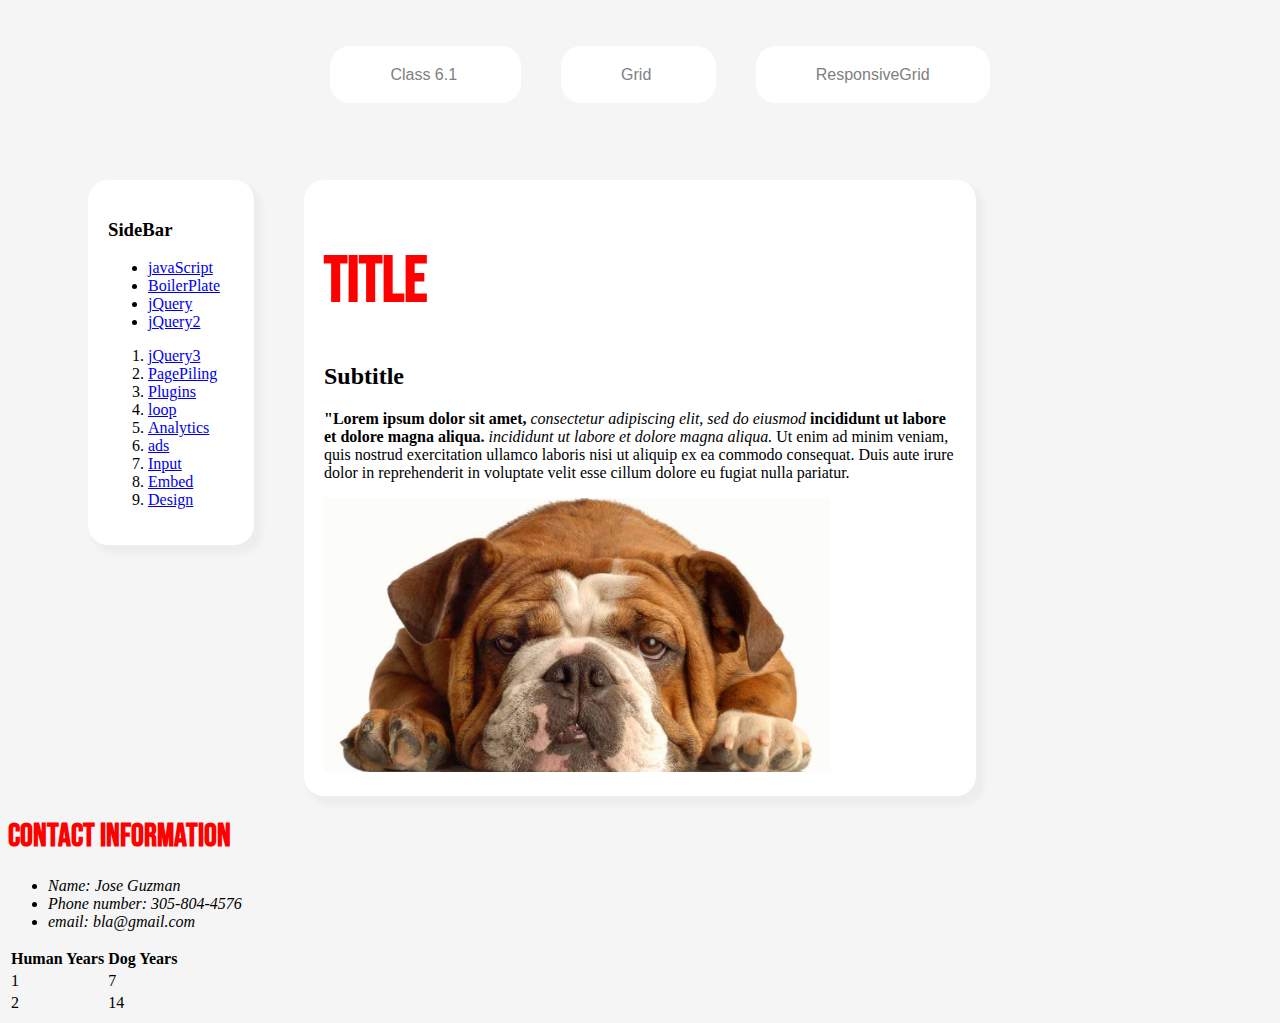
<file: Class/index.html>
<!DOCTYPE html>
<!--This is a HTML 5-->
<html lang="en" dir="ltr">

    <!-- This is the head of my website -->
  <head>
    <meta charset="utf-8">
    <title>Basic HTML</title>
    <!-- this is the meta data -->
    <meta name="author" content="Jose Guzman">
    <meta name="description" content="Basic HTML example">
    <meta name="keywords" content="HTML, JS, CSS, Basic example">
    <link rel="stylesheet" href="css/style.css">
    <link rel="stylesheet" media="only screen and (max-width: 480px)" href="css/mobile.css">
    <link href="https://fonts.googleapis.com/css?family=Bebas+Neue&display=swap" rel="stylesheet">
    <meta name="viewport" content="initial-scale=1">

  </head>


  <!-- This is the body of my website -->
  <body>
      <!-- This is my Header -->
      <header>
        <nav class="navigation" >
          <ul class="horizontaLine">
            <li>  <a href="Class6-1/transitions.html">Class 6.1</a>  </li>
            <li>  <a href="Class6-2/grid.html">  Grid </a>   </li>
            <li> <a href="Class7-1/responsiveGrid.html"> ResponsiveGrid</a> </li>
          </ul>
        </nav>
      </header>


    <!-- This is my sidebar -->
      <aside class="sidebar">
        <h3>SideBar</h3>
        <ul>
          <li> <a href="Class8-1/introjs.html">javaScript</a> </li>
          <li> <a href="Class8-2/boilerPlate.html">BoilerPlate</a> </li>
          <li> <a href="Class9/jQuery.html"> jQuery </a> </li>
          <li> <a href="Class9-2/jQuery2.html"> jQuery2</a> </li>
        </ul>
        <ol>
          <li><a href="Class10/jQuery3.html"> jQuery3</a></li>
          <li><a href="Class10-2/jQueryPagepiling.html">PagePiling</a></li>
          <li> <a href="Class11/jQueryPlug.html">Plugins</a> </li>
          <li> <a href="Class11-1/loop.html">loop</a> </li>
          <li> <a href="Class12/analytics.html">Analytics</a> </li>
          <li> <a href="Class12-2/ads.html">ads</a> </li>
          <li> <a href="Class13/input.html">Input</a> </li>
          <li> <a href="Class13-2/embed.html">Embed</a> </li>
          <li> <a href="Class14/ExampleDesign.html">Design</a> </li>
        </ol>
      </aside>

      <!-- div is a box used to put our elements and give it style using css -->
      <!-- A class can be used over and over again in one html document -->
      <div class="container">
        <section>
          <h1>Title</h1>
          <!-- We use the article tag for articles magazines, posts, etc. -->
          <article class="article">
            <h2>Subtitle</h2>
            <p>
              <!-- This is for best practices -->
              <strong>"Lorem ipsum dolor sit amet,</strong>
              <em>consectetur adipiscing elit, sed do eiusmod</em>
              <!-- Have the same effect as the one above -->
              <b>incididunt ut labore et dolore magna aliqua.</b>
              <i>incididunt ut labore et dolore magna aliqua.</i>
                Ut enim ad minim veniam,
               quis nostrud exercitation ullamco laboris nisi ut aliquip ex ea commodo consequat.
               Duis aute irure dolor in reprehenderit in voluptate velit esse cillum dolore eu fugiat
               nulla pariatur.
            </p>
          <img id="dog" src="img/Bulldog.jpg" alt="English Bulldog" width="400">
          </article>
        </section>
      </div>

      <section>
        <h1>Contact Information</h1>
        <address>
          <ul>
            <li>Name: Jose Guzman</li>
            <li>Phone number: 305-804-4576</li>
            <li>email: bla@gmail.com</li>
          </ul>
        </address>
      </section>

      <table>
        <tr>
          <!-- this are table headers -->
          <th>Human Years</th>
          <th>Dog Years</th>
        </tr>
        <tr>
          <!-- this are table cells -->
          <td>1</td>
          <td>7</td>
        </tr>
        <tr>
          <td>2</td>
          <td>14</td>
        </tr>
      </table>



  </body>

</html>
</file>
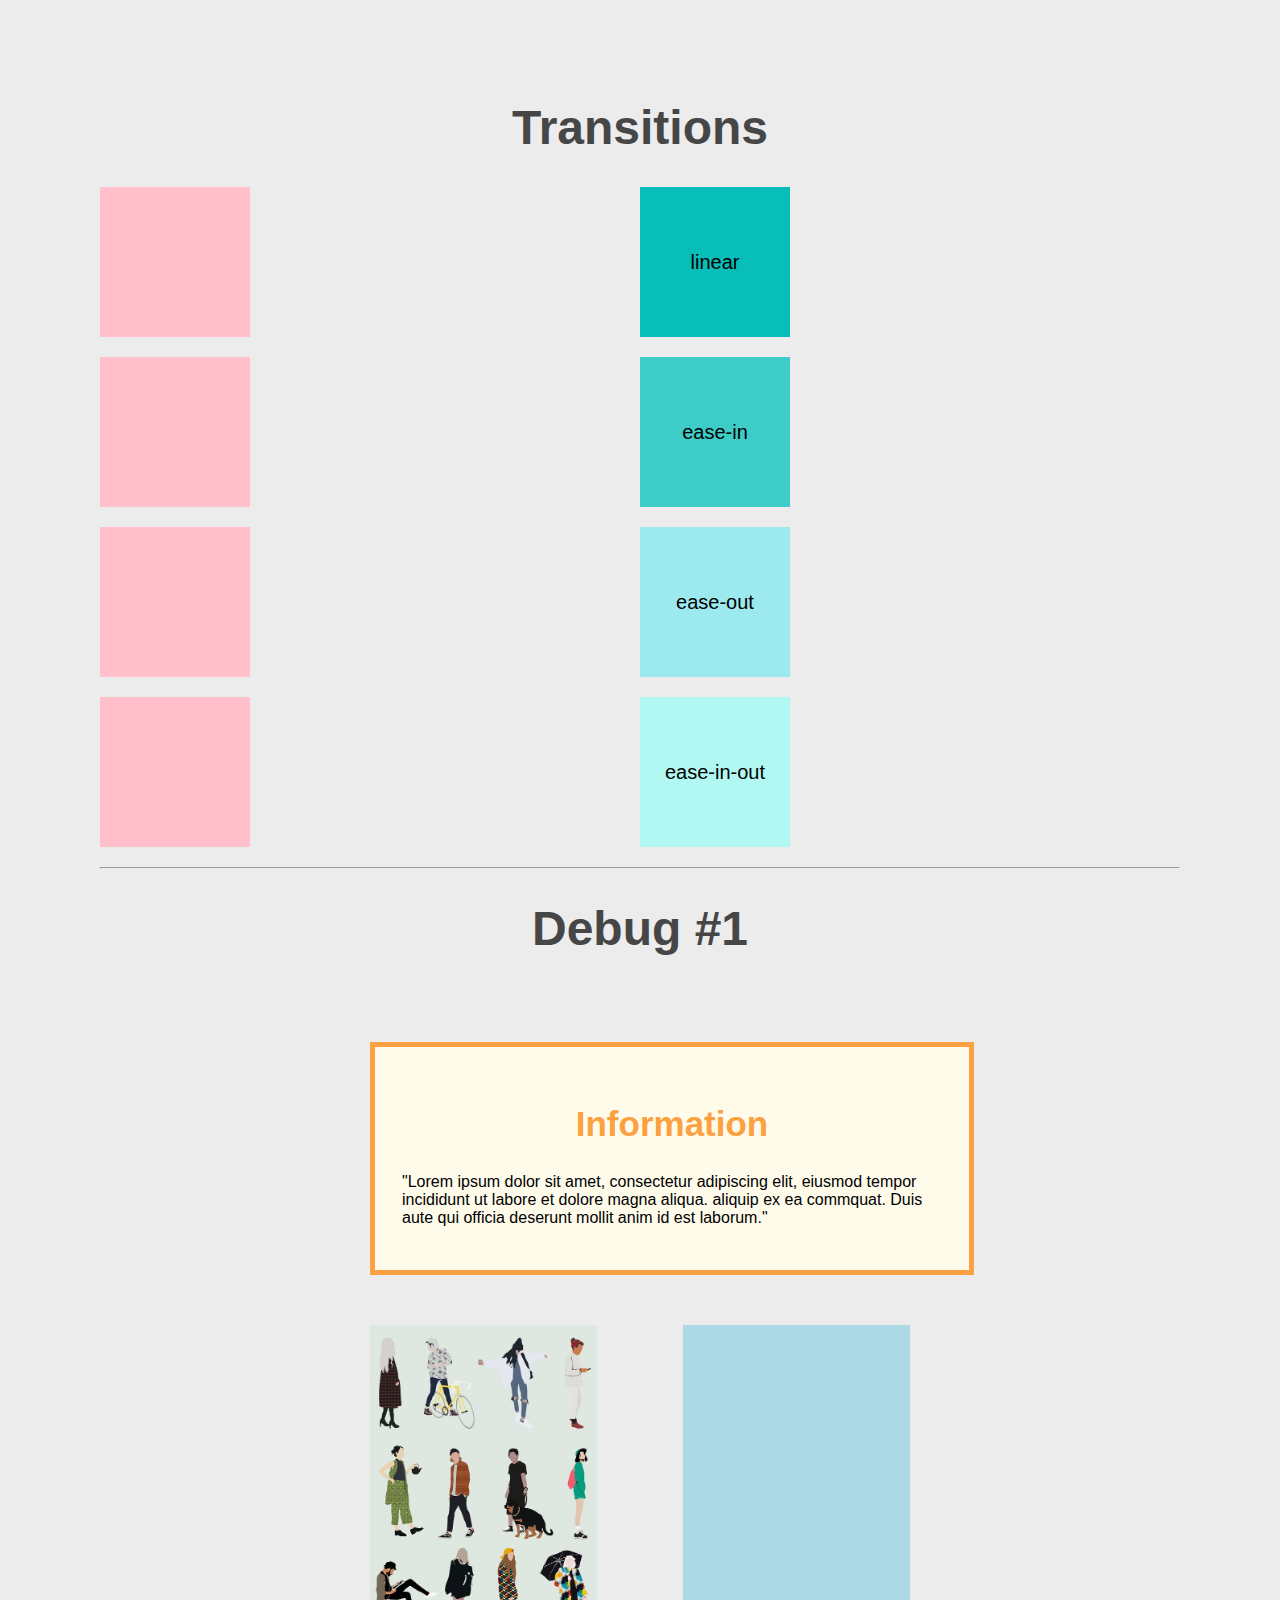
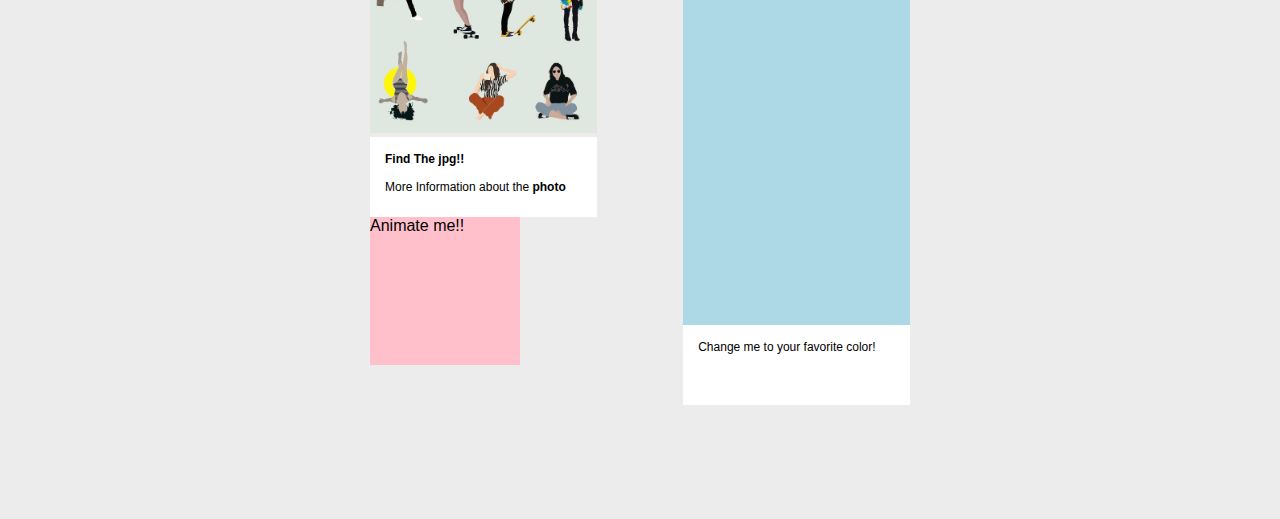
<file: Class/Class6-1/transitions.html>
<!DOCTYPE html>
<html lang="en" dir="ltr">
  <head>
    <meta charset="utf-8">
    <title>CSS Transitions</title>
    <link rel="stylesheet" href="css/transition-style.css">
  </head>
  <body>

    <section>
      <h1 class="title">Transitions</h1>



      <div class="leftSide">
        <div class="box color"> </div>
        <div class="box scale"> </div>
        <div class="box rotate"> </div>
        <div class="box translate"> </div>
      </div>

      <div class="rigthSide">
        <div class="trigger">
          <div class="box one">linear</div>
          <div class="box two">ease-in</div>
          <div class="box three">ease-out</div>
          <div class="box four">ease-in-out</div>
        </div>
      </div>
    </section>



    <hr>



    <section>
      <h1 class="title">Debug #1</h1>

  <!-- Find the 3 bugs, change the pink box and put your favorite color, and animate the pink box -->

     <div class="container">     <!-- First Bug (container) -->
            <div class="information">
               <h2>Information</h2> <!--Second Bug (</h2>) -->
                <p> "Lorem ipsum dolor sit amet, consectetur adipiscing elit,
                  eiusmod tempor incididunt ut labore et dolore magna aliqua.
                  <strong>aliquip ex ea commquat</strong>. Duis aute
                  qui officia deserunt mollit anim id est laborum."
                </p>
            </div>

            <div class="cardLeft">
               <!-- Third Bug Missing Picture -->
                  <img src="img/thisOne/flatCharacters.jpg" alt="flatCharacters">
                  <div class="cardBase"><strong>Find The jpg!!</strong> <br><br> More Information about the <b>photo</b></div>
            </div>

            <div class="cardRight">
              <!-- This is the class where you change the color -->
                <div class="colorBox"></div>
                <div class="cardBase">  Change me to your favorite color! </div>
            </div>

            <div class="transitionContainer">
               <!-- Here is an example to animate with 2 properties at the same time -->
                <div class="trigger2">
                    <div class="box animation">Animate me!!</div>
                </div>
            </div>
      </div>

      <!-- You wen too far -->

    </section>




  </body>
</html>
</file>
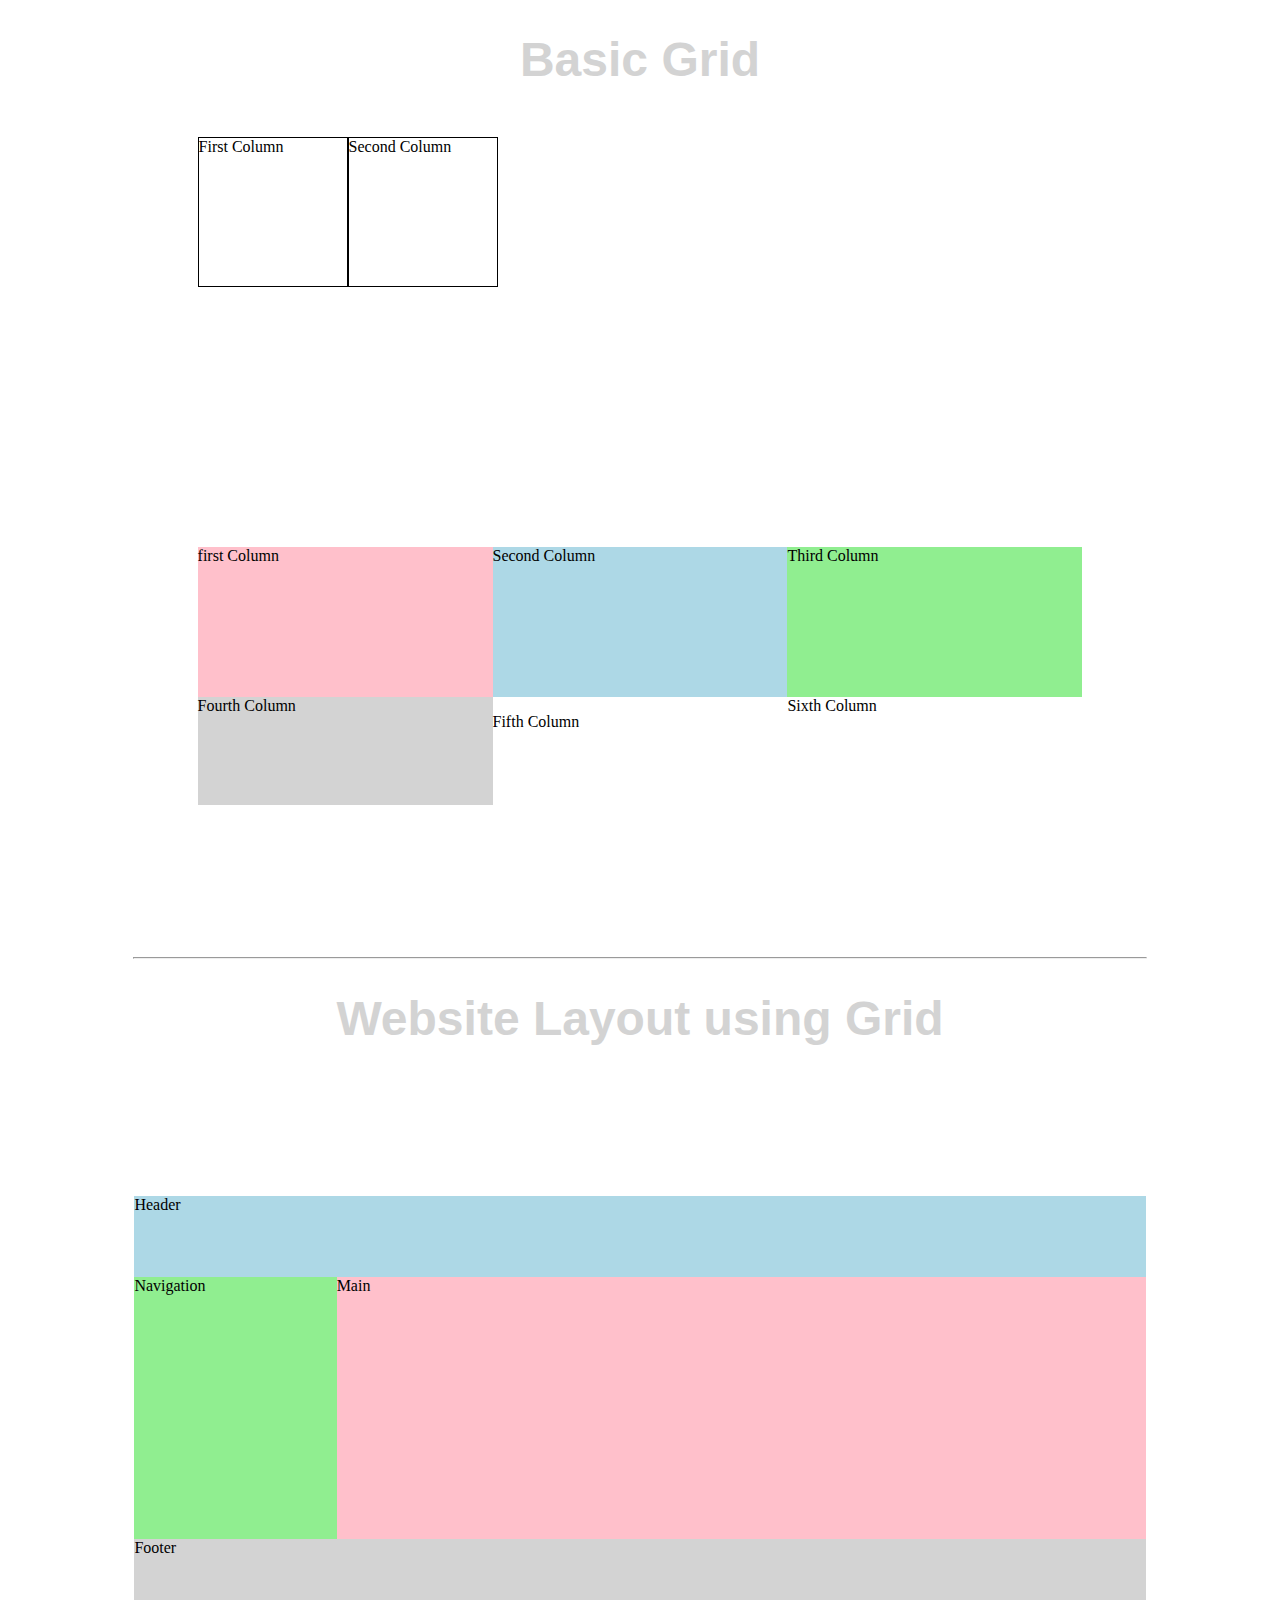
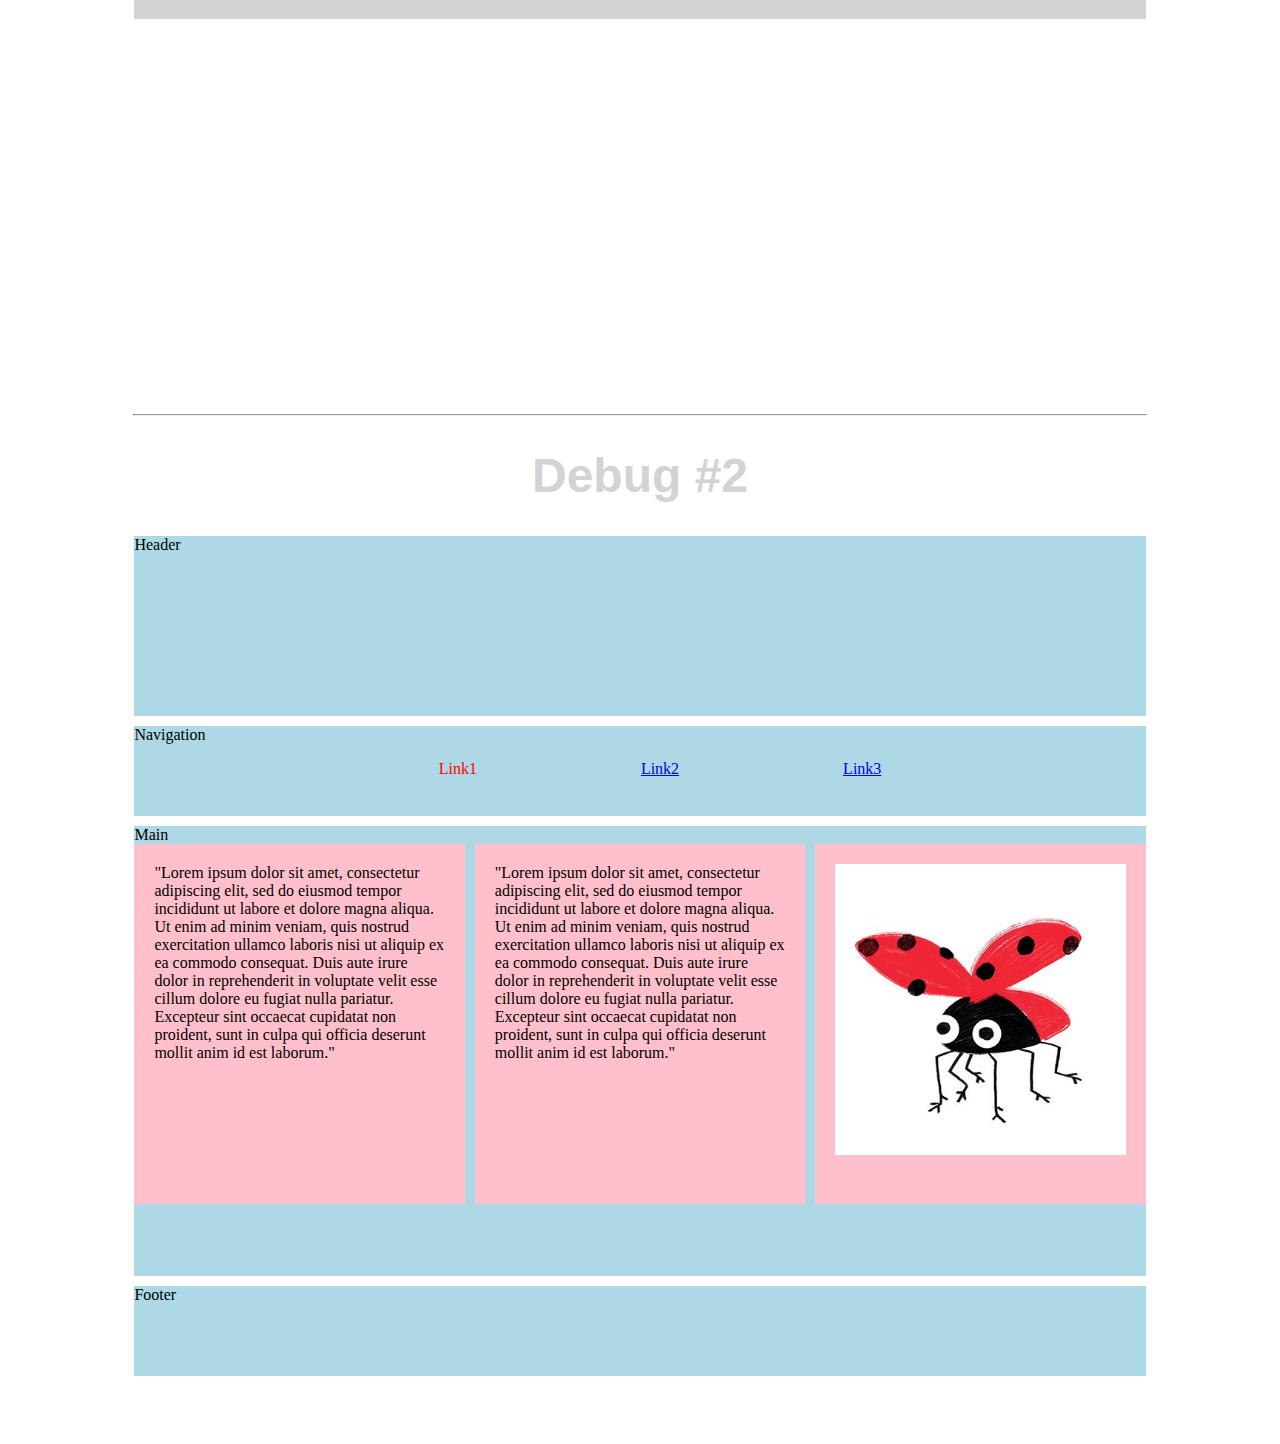
<file: Class/Class6-2/grid.html>
<!DOCTYPE html>
<html lang="en" dir="ltr">
  <head>
    <meta charset="utf-8">
    <title>Grids</title>
    <meta name="author" content="Jose Guzman">
    <meta name="content" content="grid templates and queries & debug#2">
    <meta name="keywords" content="grid, queries, footer, main">
    <link rel="stylesheet" href="css/gridStyle.css">
  </head>

  <body>

    <!-- These are Grids!!! Really helpful to create different layouts and organize content -->

    <section>
      <h1>Basic Grid</h1>

      <div class="basicGrid1">
          <div> First Column</div>
          <div> Second Column</div>
      </div>

      <div class="basicGrid2">
          <div> first Column </div>
          <div> Second Column</div>
          <div> Third Column</div>
          <div> Fourth Column</div>
          <p>Fifth Column</p>
          Sixth Column
      </div>



    </section>


    <hr>

        <!-- This grid is more complex than the others because it let us have our whole webpage arrenge inside one grid -->
    <section>
          <h1>Website Layout using Grid</h1>

              <!-- The divs are boxes we can use to arrenge our content. They are very useful!!!! -->
          <div class="gridLayout">
                <!-- The header usually remains the same through all our webpages -->
                <header>
                  Header
                </header>
                <!-- Here is our navigation -->
                <nav>
                  Navigation
                </nav>
                <!-- We use the main tag for the main content of our website the content inside this tag will change in each webpage from our website -->
                <main>
                  Main
                </main>
                  <!-- The footer usually have our contact information it depends on what the website is about -->
                <footer>
                  Footer
                </footer>
          </div>
    </section>


    <hr>

    <section>
      <h1>Debug #2</h1>
        <!-- Fix 1 bug, change the color to pink in the first link of the navigation,
        and create a grid of 3 columns inside the main tag using the class provided and divs inside -->

      <!-- You should look the bug around here   -->
      <div class="container">
          <header>
            Header
          </header>
      <!-- You pass it ... -->
          <nav>
            Navigation
            <!-- Change the First link without adding a new class -->
            <ul class="navUl">
              <li> <a href="#">Link1</a> </li>
              <li> <a href="#">Link2</a> </li>
              <li> <a href="#">Link3</a> </li>
            </ul>
          </nav>

          <main>
            Main
            <div class="gridMain">
              <div>
                "Lorem ipsum dolor sit amet, consectetur adipiscing elit,
                sed do eiusmod tempor incididunt ut labore et dolore magna aliqua.
                Ut enim ad minim veniam, quis nostrud exercitation ullamco laboris
                nisi ut aliquip ex ea commodo consequat. Duis aute irure dolor in
                reprehenderit in voluptate velit esse cillum dolore eu fugiat nulla pariatur.
                Excepteur sint occaecat cupidatat non proident, sunt in culpa qui officia deserunt
                mollit anim id est laborum."
               </div>
              <div>
                "Lorem ipsum dolor sit amet, consectetur adipiscing elit,
                sed do eiusmod tempor incididunt ut labore et dolore magna aliqua.
                Ut enim ad minim veniam, quis nostrud exercitation ullamco laboris
                nisi ut aliquip ex ea commodo consequat. Duis aute irure dolor in
                reprehenderit in voluptate velit esse cillum dolore eu fugiat nulla pariatur.
                Excepteur sint occaecat cupidatat non proident, sunt in culpa qui officia deserunt
                mollit anim id est laborum."
              </div>
              <div>
                <!-- Extra points if you can tell me how I center the image inside my grid column -->
                <img src="img/bug.jpg" alt="ladyBug">
              </div>
            </div>
          </main>

          <footer>
            Footer
          </footer>

      </div>
    </section>



  </body>
</html>
</file>
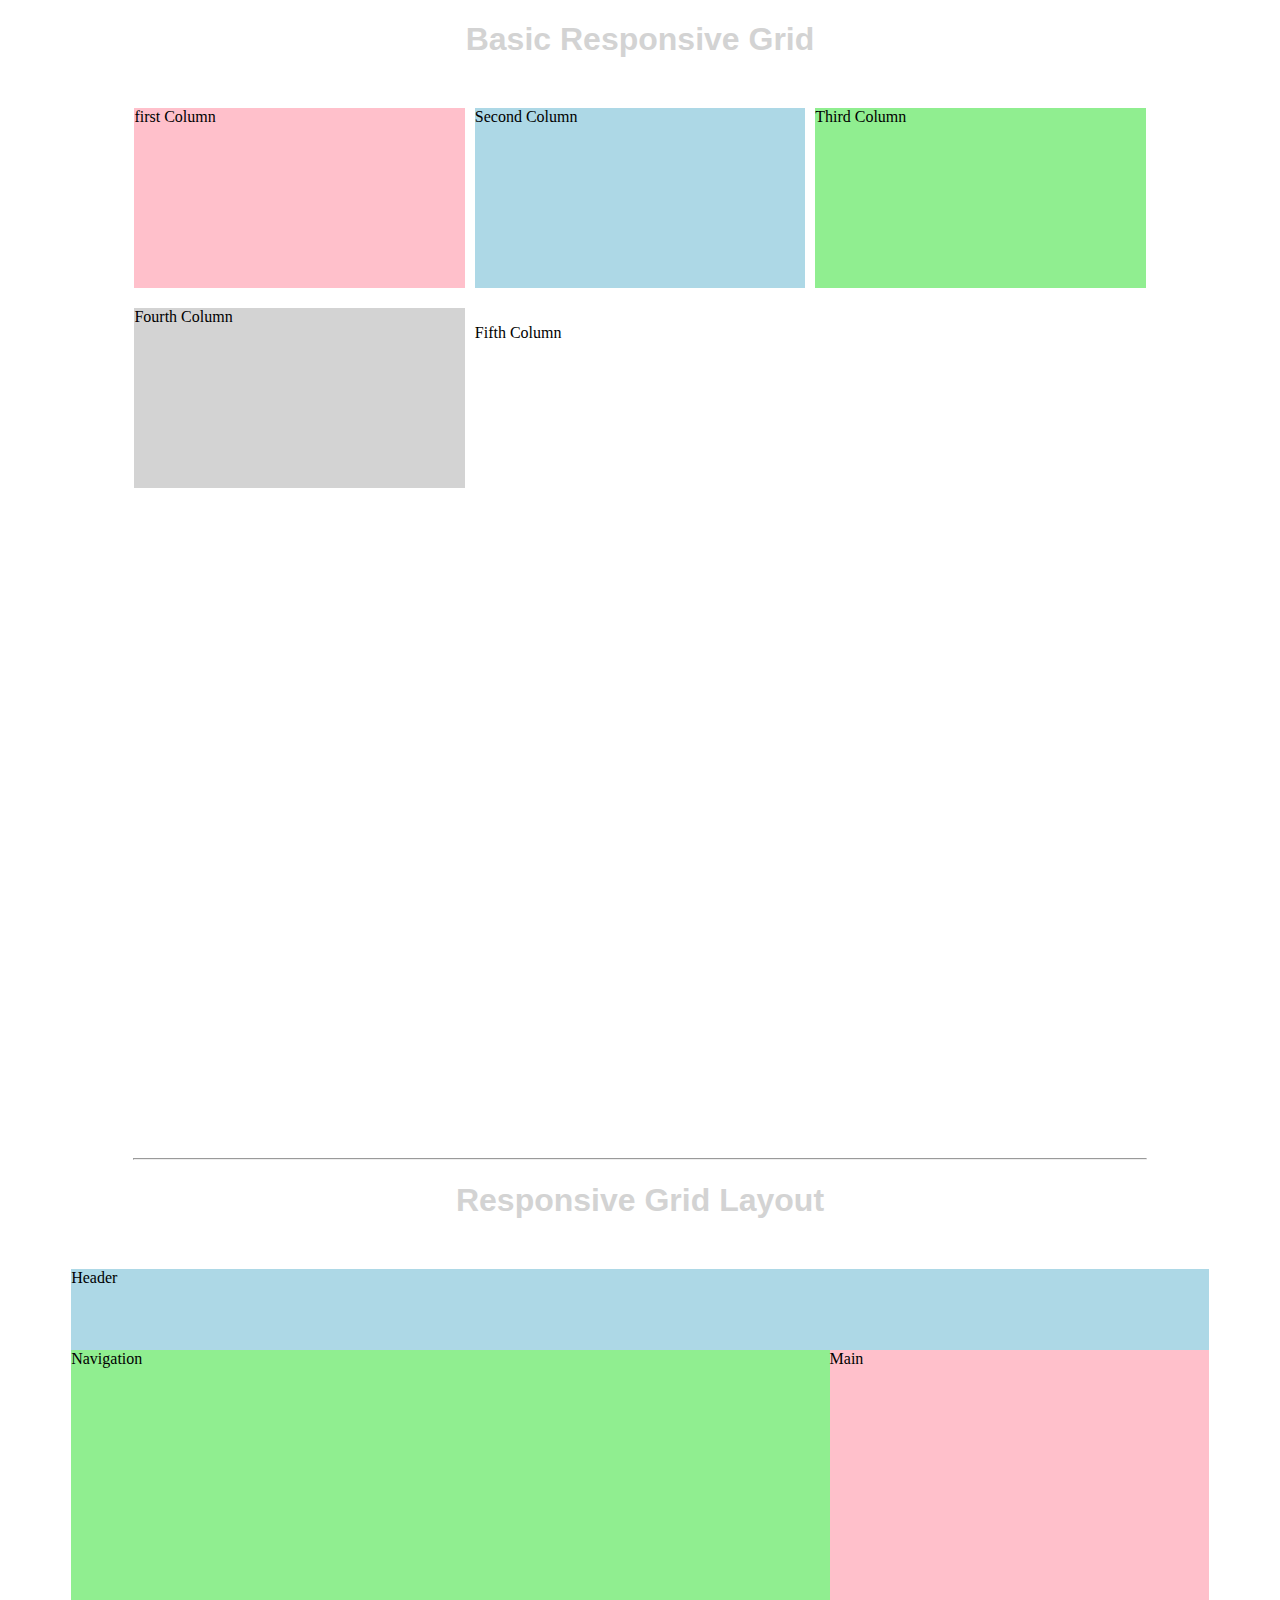
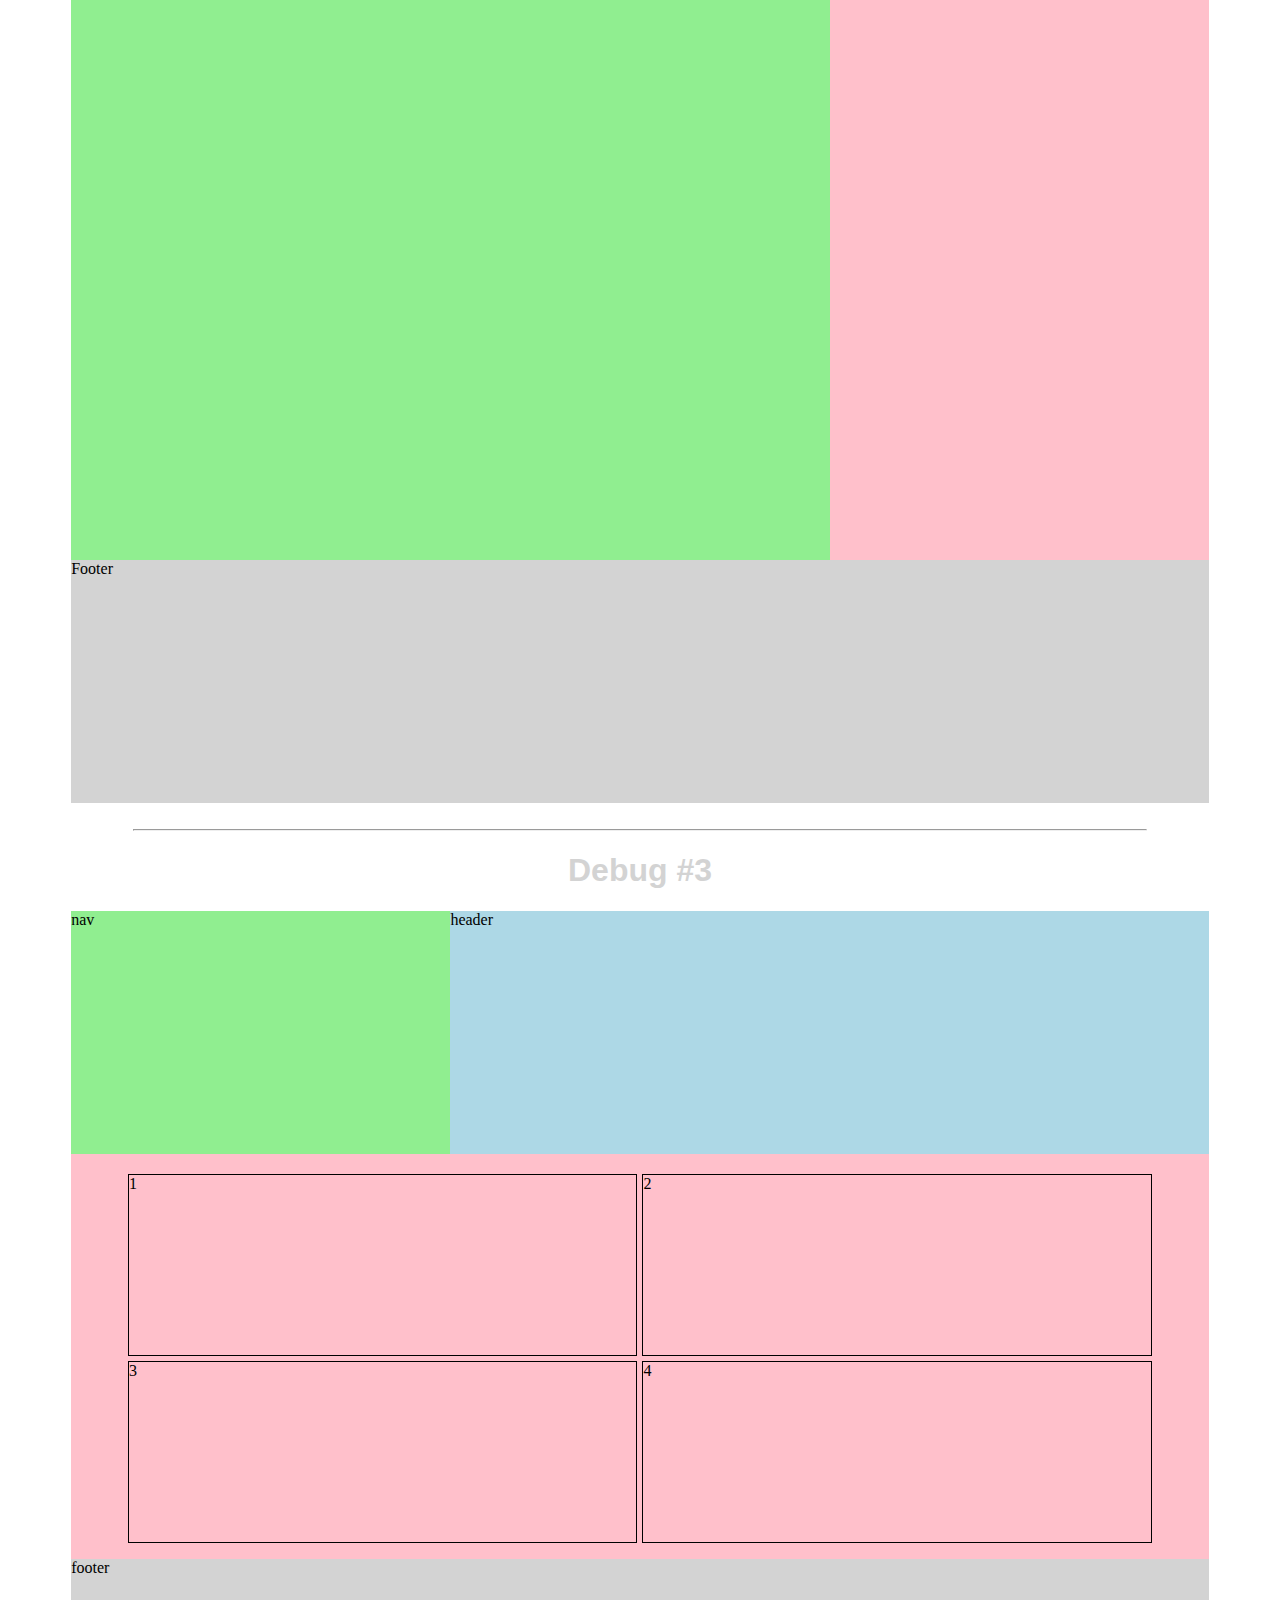
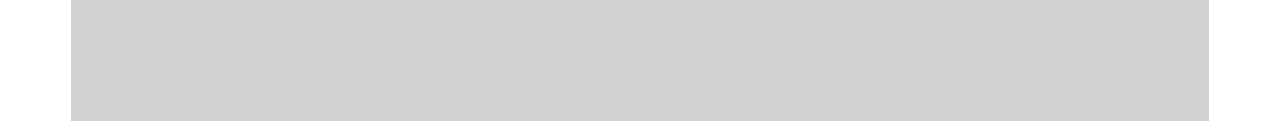
<file: Class/Class7-1/responsiveGrid.html>
<!DOCTYPE html>
<html lang="en" dir="ltr">
  <head>
    <meta charset="utf-8">
    <title>Responsive Grid</title>
    <meta name="author" content="Jose Guzman">
    <meta name="content" content="Responsive Grid">
    <!-- This stylesheet won't activate until the screens gets wider than 501 px -->
    <link rel="stylesheet" media="only screen and (min-width: 501px)" href="css/desktopGrid.css">
    <!-- This stylesheet won't activate until the screens gets smaller than 500px; -->
    <link rel="stylesheet" media="only screen and (max-width: 500px)" href="css/mobileGrid.css">
    <!-- The viewport meta tag won't let the browser to scale down my website -->
    <meta name="viewport" content="initial-scale=1">
  </head>
  <body>
    <!-- These are Grids!!! Really helpful to create different layouts and organize content -->

    <section>
      <h1>Basic Responsive Grid</h1>

      <!-- The grid will use any element nested and treat it like a grid's cell -->
      <div class="basicGrid">
          <div> first Column </div>
          <div> Second Column</div>
          <div> Third Column</div>
          <div> Fourth Column</div>
          <!-- It doesn't matter if it is a div or a p or any other tag -->
          <p>Fifth Column</p>
      </div>



    </section>

    <hr>

    <!-- This grid is more complex than the others because it let us have our whole webpage arrenge inside one grid -->
<section>
      <h1>Responsive Grid Layout</h1>

          <!-- The divs are boxes we can use to arrenge our content. They are very useful!!!! -->
      <div class="gridLayout">
            <!-- The header usually remains the same through all our webpages -->
            <header>
              Header
            </header>
            <!-- Here is our navigation -->
            <nav>
              Navigation
            </nav>
            <!-- We use the main tag for the main content of our website the content inside this tag will change in each webpage from our website -->
            <main>
              Main
            </main>
              <!-- The footer usually have our contact information it depends on what the website is about -->
            <footer>
              Footer
            </footer>
      </div>
</section>

<hr>


<section>
  <h1>Debug #3</h1>


    <!--
      Use the two classes to create a grid within another grid.
      Then use both mobile and desktop css files to create a responsive grid.
      -->
    <!-- For the class gridMain you will have to use the grid areas only in the desktop version -->
    <!-- Use the smallGrid to create a simple grid inside the mainGrid-->


  <div class="gridMain">
      <header>
        header
      </header>

      <nav>
        nav
      </nav>

      <main>
        <div class="smallGrid">
          <div>1</div>
          <div>2</div>
          <div>3</div>
          <div>4</div>
        </div>
      </main>

      <footer>
        footer
      </footer>

  </div>
</section>


  </body>
</html>
</file>
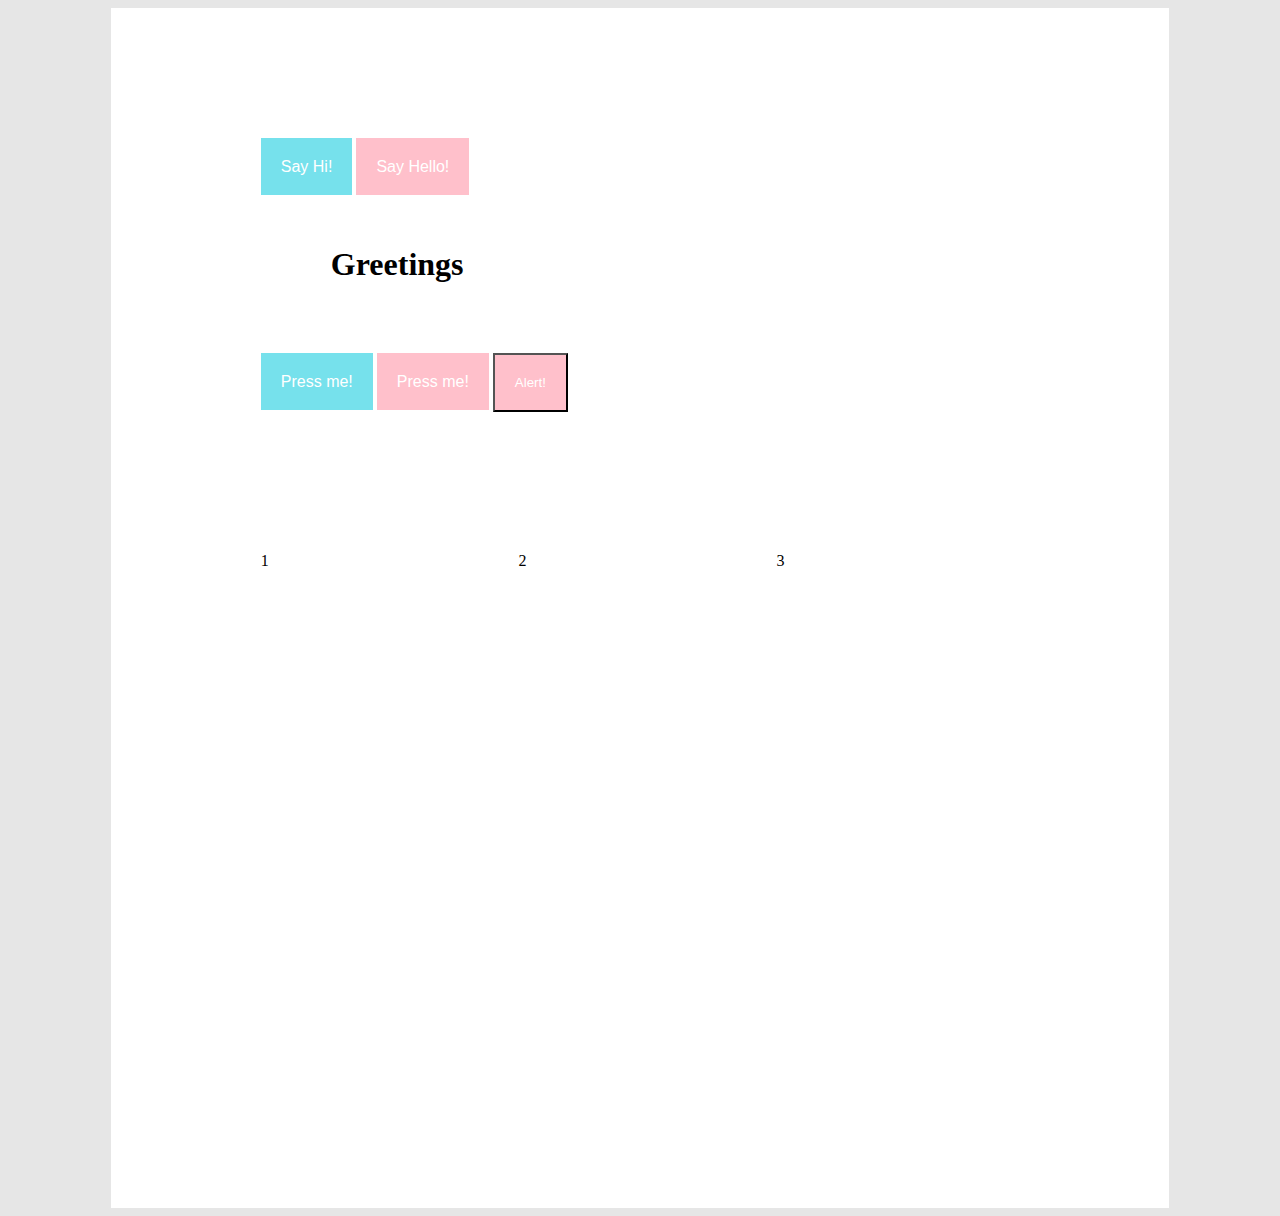
<file: Class/Class8-1/introjs.html>
<!DOCTYPE html>
<html lang="en" dir="ltr">
  <head>
    <meta charset="utf-8">
    <title>Introduction to javaScript & jQuery</title>
    <meta name="author" content="Jose Guzman">
    <meta name="content" content="Introduction to js and jquery">
    <meta name="keywords" content="js, jquery, introduction, class, tutorial, education">
    <link rel="stylesheet" href="css/style-js.css">
  </head>

  <body>

      <div class="container">

        <a class="hi" href="#">Say Hi!</a>
        <a class="hello" href="#">Say Hello!</a>

          <h1 class="greeting">Hi</h1>

          <a class="button" href="#">Press me!</a>
          <a class="button2" href="#">Press me!</a>
          <button class="button3" onclick="Alert()">Alert!</button>

          <div class="grid">
            <div> 1</div>
            <div> 2</div>
            <div> 3</div>
          </div>

      </div>


      <!-- THIS IS AN ABSOLUTE PATH FOR JQUERY  -->
      <script src="https://ajax.googleapis.com/ajax/libs/jquery/3.3.1/jquery.min.js"></script>
      <!-- THIS IS MY JS/JQUERY EXAMPLE -->
      <script type="text/javascript" src="js/intro.js"></script>
  </body>
</html>
</file>
<file: Class/css/style.css>
body {
  background-color: rgb(245, 245, 245);
}


h1
{
    color: red;
    font-family: 'Bebas Neue';
}


/* this is class on the div in my HTML */
.container
{
  margin: auto;
  padding: 20px;
  background-color: white;
  width: 50%;
  box-shadow: 6px 7px 5px 2px #ededed;
  border-radius: 20px;
}
/* This will affect all the h1 inside my class container */
.container h1 {
  font-size: 4em;
}
/* We added this class to my sidebar */
.sidebar {
  float: left;
  margin-left: 80px;
  padding: 20px;
  background-color: white;
  width: 10%;
  box-shadow: 6px 7px 5px 2px #ededed;
  border-radius: 20px;
}
/* we use this to create a style for my navigation tag */
.navigation {
  display: table;
  margin: 0 auto;
  margin-top: 30px;
  margin-bottom: 80px;
}

/* this was used in my ul tag inside my nav */
.horizontaLine {
  padding-top: 20px;
}
/* this will affect all the li childs inside my horizontaLine */
.horizontaLine li {
  display: inline;
  margin: 20px;
  padding: 20px 60px 20px 60px;
  background-color: white;
  width: 10%;
  border-radius: 20px;
}
/* this will affect all the a tags nested on the li elements */
.horizontaLine li a {
  color: gray;
  text-decoration: none;
  font-family: sans-serif;
}
/* This will only affect my style when the cursor is on top of my a tag */
.horizontaLine li a:hover {
  color: red;
}

/* This is an id */
#dog
{
  width: 80%;
  margin: auto;
}
</file>
<file: Class/css/mobile.css>
body {
  background-color: rgb(245, 245, 245);
}

h1
{
    color: red;
    font-family: 'Bebas Neue';
}

/* this is class on the div in my HTML */
.container
{
  margin: auto;
  margin-bottom: 20px;
  padding: 20px;
  background-color: white;
  width: 80%;
  box-shadow: 6px 7px 5px 2px #ededed;
  border-radius: 20px;
}
/* This will affect all the h1 inside my class container */
.container h1 {
  font-size: 4em;
}
/* We added this class to my sidebar */
.sidebar {
  float: none;
  margin: auto;
  margin-bottom: 20px;
  padding: 20px;
  background-color: white;
  width: 80%;
  box-shadow: 6px 7px 5px 2px #ededed;
  border-radius: 20px;
}
/* we use this to create a style for my navigation tag */
.navigation {
  display: inherit;
  margin: 0 auto;
  margin-top: 10px;
  margin-bottom:20px;
}

/* this was used in my ul tag inside my nav */
.horizontaLine {
  padding-top: 20px;
  padding-inline-start:50px;
}
/* this will affect all the li childs inside my horizontaLine */
.horizontaLine li {
  display: inherit;
  margin: 20px;
  padding: 10px;
  background-color: white;
  width: 60%;
  border-radius: 20px;
}
/* this will affect all the a tags nested on the li elements */
.horizontaLine li a {
  color: gray;
  display: block;
  text-align: center;
  text-decoration: none;
  font-family: sans-serif;
}
/* This will only affect my style when the cursor is on top of my a tag */
.horizontaLine li a:hover {
  color: red;
}

/* This is an id */
#dog
{
  width: 80%;
  margin: auto;
}
</file>
<file: Class/Class6-1/css/transition-style.css>
/* STYLING AND LAYOUT OF PAGE */
body
{
    margin: 100px;
    background-color: #ececec;
    font-family: sans-serif;
}
.title
{
  text-align: center;
  font-size: 3em;
  font-family: sans-serif;
  color: #464646;
}
.leftSide
{
  float: left;
  width: 50%;
}
.rigthSide
{
  float: right;
  width: 50%;
}

/* --------------------------    TRANSITIONS   ------------------------------ */
.box
{
  width: 150px;
  height: 150px;
  background-color: pink;
  margin-bottom: 20px;
}
                                    /* lEFT SIDE */

   /* CHANGE COLOR */
.color
{
  transition: background-color 1000ms ease-in 1000ms;
    /* ----   property * duration * transition timing * delay ----- */

  /* transition-duration: 1000ms;
  transition-property: background-color; */
}
.color:hover
{
   background-color: #bdeff7;
}
  /* CHANGE SCALE */
.scale
{
  transition-duration: 1000ms;
  transition-property: transform;
}
.scale:hover
{
  transform: scale(.5, .5) ;
}
  /* ROTATE THE SQUAER IN 45 DEGREES */
.rotate
{
  transition-delay: 500ms;
  transition-duration: 2000ms;
  transition-property: transform;
}
.rotate:hover
{
  transform: rotate(45deg);
/* transform: rotate(1.5turn); */
}
/* MOVE SQUARE RIGHT AND DOWN */
.translate
{
  transition-duration: 1000ms;
  transition-property: transform;
}
.translate:hover
{
  transform: translate(250px, 250px);
}

                                    /* RIGHT SIDE */

.trigger .box
{
  transition-duration: 2000ms;
  transition-property: width;
  display: flex;
  justify-content: center;
  align-items: center;
  font-size: 20px;
}

.trigger:hover .box
{
  width: 100%;
}
        /* LINEAR */
.one
{
background-color: #07BEB8;
transition-timing-function: linear;
}
        /* EASE-IN */
.two
{
background-color: #3DCCC7;
transition-timing-function: ease-in;
}
        /* EASE-OUT */
.three
{
background-color: #9CEAEF;
transition-timing-function: ease-out;
}
      /* EASE-IN-OUT */
.four
{
background-color: #B1F8F2;
transition-timing-function: ease-in-out;
}

/* --------------------------   END TRANSITIONS   ------------------------------ */




/* --------------------------------    Debug#1 SECTION    ------------------------------ */


.container
{
  width: 50%;
  margin: 0 auto;
  margin-bottom: 50px;
  padding: 5%;
}
.information
{
  width: 100%;
  margin: 0 auto;
  margin-bottom: 50px;
  padding: 5%;
  background-color: #fffbeb;
  border: 5px solid  #fca142;
}
.information h2
{
  color: #fca142;
  font-size: 35px;
  text-align: center;
  font-family: sans-serif;
}
.information p
{
  font-weight: lighter;
  font-family: sans-serif;
}

.cardContainer
{
  height: 100vh;
  width: 50%;
  margin: 0 auto;
}
.cardLeft
{
  float: left;
  width: 42%;
}
.cardLeft img
{
  width: 100%;
}
.cardRight
{
  float: right;
  width: 42%;
}
.colorBox
{
  margin: auto;
  height: 600px;
  background-color: lightblue;
}
.cardBase
{
  height: 50px;
  padding: 15px;
  font-size: 12px;
  background-color: white;
}
.transitionContainer
{
  width: 50%;
  margin-top: 100%;
}
.trigger2
{
  width: 150px;
  height: 150px;
}
.animation {
transition: transform 2000ms ease-in-out 10ms, background-color 2000ms ease-in-out;
}
.trigger2:hover .animation
{
  transform: scale(2,2) rotate(360deg) translate(200px, 50px);
  background-color: lightgreen;
}

/* ---------------------------------- ENDDEBUG SECTION ------------------------------------------- */

















































/* .safe
{
  width: 150px;
  height: 150px;
  background-color: gray;
  border:20px solid #999;
}
.translate
{
  transition-duration: 1000ms;
  transition-property: transform;
}
.safe:hover .translate
{
    transform: translate(250px, 250px);
} */
</file>
<file: Class/Class6-2/css/gridStyle.css>
/* STYLE TO MY LAYOUT */
h1
{
    font-size: 3em;
    font-family: sans-serif;
    color: lightgray;
    text-align: center;
}
hr
{
  width: 80%;
}


/* ---------------------------- BASIC GRID ----------------------------- */

.basicGrid1
{
  width: 70%;
  /* The vh value refers to the viewport height; 100vh will be the size of your browser height */
  height: 40vh;
  margin: auto;
  margin-top: 50px;

  /* px are an absolute unit, so they will remain the same all the time */
  display: grid;
  grid-template-rows: 150px;
                      /* the height of your row */
  grid-template-columns:150px 150px;
                      /* the width of your columns */
}


/* Give a border line to all divs inside my .basicGrid1 class */
.basicGrid1 div
{
  border: 1px solid black;
}


.basicGrid2
{
  width: 70%;
  height: 40vh;
  margin: auto;
  margin-top: 50px;
  margin-bottom: 50px;
  /* The value % will be relative to the size of the parent element,
   if it doesn't have any parent it will take the size of the screen */
  display: grid;
  grid-template-rows: 150px 30%;
  /* 1 fr will be relative to the width size of your row, and the amounts of columns you have */
  grid-template-columns:1fr 1fr 1fr;

}


/* This is how you get only the firs div instead of affecting all of them */
.basicGrid2 div:first-child
{
background-color: pink;
}
/* the secon child div */
.basicGrid2 div:nth-child(2)
{
  background-color: lightblue;
}
/* the third child div */
.basicGrid2 div:nth-child(3)
{
  background-color: lightgreen;
}
/* Hope you get the idea by now.. */
.basicGrid2 div:nth-child(4)
{
  background-color: lightgray;
}


/* ---------------------------- END BASIC GRID ----------------------------- */




/* ---------------------------- WEBSITE LAYOUT USING GRID ----------------------------- */

.gridLayout
{
  width: 80%;
  height: 90vh;
  margin: auto;
  margin-top: 150px;
/* Here you will notice that is a more complex grid */
  display: grid;
  /* The templates areas will help us to distribute the cells from our grid in the order we want.
  You can name it as you like of course is always good to name it in a obvious way.  */
  grid-template-areas:  "hea hea  hea"
                        "nav main main"
                        "nav main main"
                        "foo foo foo";

  grid-template-rows: 10% 100px 20% 5em;
  grid-template-columns: .5fr 1fr 1fr;

}
/* Now you assign the grid areas to the elements in you HTML */
.gridLayout header
{
  grid-area: hea;
  background-color: lightblue;
}
.gridLayout nav
{
  grid-area: nav;
  background-color: lightgreen;
}
.gridLayout main
{
  grid-area: main;
  background-color: pink;
}
.gridLayout footer
{
  grid-area: foo;
  background-color: lightgray;
}


/* ---------------------------- END  WEBSITE LAYOUT USING GRID ----------------------------- */




/* -------------------------------  DEBUGGRID#2  --------------------------------- */

.container
{
  width: 80%;
  height: 100vh;
  margin: auto;

}
.container header
{
  width: 100%;
  height: 20%;
  background-color: lightblue;
}
.container nav
{
  width: 100%;
  height: 10%;
  background-color: lightblue;
}
.container main
{
  width: 100%;
  height: 50%;
  background-color: lightblue;
}
.container footer
{
  width: 100%;
  height: 10%;
  background-color: lightblue;
}
/* You can use your selectors this way if you want to apply the same properties to all this elements at the same time */
.container footer, .container main, .container nav, .container header {
  margin-bottom: 10px;
}
.navUl
{
  text-align: center;
}
.navUl li
{
  display: inline;
  margin: 0 80px 0 80px;
}
.navUl li:first-child a
{
  color: red;
  text-decoration: none;
}

.gridMain
{
  height: 80%;
  /* Apply the properties here to create your grid inside your main element */
  display: grid;
  grid-template-rows: 100%;
  grid-template-columns: 1fr 1fr 1fr;
  grid-column-gap: 10px;
}

/* Uncomment the css below; after you create your grid using gridMain */

.gridMain div
{
background-color: pink;
padding: 20px;
}
.gridMain div:nth-child(3) img
{
display: block;
margin: auto;
width: 100%;
overflow: hidden;
}


/* -------------------------------  END DEBUGGRID#2  --------------------------------- */
</file>
<file: Class/Class7-1/css/desktopGrid.css>
/* STYLE TO MY LAYOUT */
h1
{
  font-size: 2em;
  font-family: sans-serif;
  color: lightgray;
  text-align: center;
}
hr
{
width: 80%;
}


/* ---------------------------- BASIC GRID ----------------------------- */

.basicGrid
{
  width: 80%;
  height: 100vh;
  margin: auto;
  margin-top: 50px;
  margin-bottom: 150px;
  /* The value % will be relative to the size of the parent element,
   if it doesn't have any parent it will take the size of the screen */
  display: grid;
  /* THIS DEFINES THE HEIGHT OF YOUR ROWS */
  grid-template-rows: 20% 20%;
  /* 1 fr will be relative to the width size of your row, and the amounts of columns you have */
  grid-template-columns:1fr 1fr 1fr;

  grid-row-gap: 20px;
  grid-column-gap: 10px;

}


/* This is how you get only the firs div instead of affecting all of them */
.basicGrid div:first-child
{
background-color: pink;
}
/* the secon child div */
.basicGrid div:nth-child(2)
{
  background-color: lightblue;
}
/* the third child div */
.basicGrid div:nth-child(3)
{
  background-color: lightgreen;
}
/* Hope you get the idea by now.. */
.basicGrid div:nth-child(4)
{
  background-color: lightgray;
}

/* ---------------------------- END BASIC GRID ----------------------------- */

/* ---------------------------- RESPONSIVE GRID LAYOUT ----------------------------- */

.gridLayout
{
  width: 90%;
  height: 90vh;
  margin: auto;
  margin-top: 50px;
  margin-bottom: 350px;

 /* WE START OUR GRID WITH THIS PROPERTY */
  display: grid;
  /* The templates areas will help us to distribute the cells from our grid in the order we want.
  You can name it as you like of course is always good to name it in a obvious way.  */
  grid-template-areas:  "hea hea hea"
                        "nav nav main"
                        "nav nav main"
                        "foo foo foo";

  grid-template-rows: 10% 20% 80% 30%;
  grid-template-columns: 1fr 1fr 1fr;

}
/* Now you assign the grid areas to the elements in you HTML */
.gridLayout header
{
  grid-area: hea;
  background-color: lightblue;
}
.gridLayout nav
{
  grid-area: nav;
  background-color: lightgreen;
}
.gridLayout main
{
  grid-area: main;
  background-color: pink;
}
.gridLayout footer
{
  grid-area: foo;
  background-color: lightgray;
}

/* ---------------------------- END RESPONSIVE GRID LAYOUT ----------------------------- */

/* -------------------------------  DEBUGRESPONSIVE #3  --------------------------------- */

.gridMain
{
  width: 90%;
  height: 90vh;
  margin: auto;
  display: grid;
  grid-template-areas: "n  h  h"
                       "n  h  h"
                       "m  m  m"
                       "f  f  f";

  grid-template-rows: 10% 20% 50% 20%;
  grid-template-columns: 1fr 1fr 1fr;
}

/* Now you assign the grid areas to the elements in you HTML */
.gridMain header
{
  grid-area: h;
  background-color: lightblue;
}
.gridMain nav
{
  grid-area: n;
  background-color: lightgreen;
}
.gridMain main
{
  grid-area: m;
  background-color: pink;
}
.gridMain footer
{
  grid-area: f;
  background-color: lightgray;
}

.smallGrid
{
  width: 90%;
  height: 90%;
  margin: auto;
  padding: 20px;
  display: grid;
  grid-template-rows: 50% 50%;
  grid-template-columns: 1fr 1fr;
  grid-row-gap: 5px;
  grid-column-gap: 5px;
}

/* Give a border line to all divs inside my .basicGrid1 class */
.smallGrid div
{
  border: 1px solid black;
}


/* -------------------------------  END DEBUGRESPONSIVE #3  --------------------------------- */
</file>
<file: Class/Class7-1/css/mobileGrid.css>
/* STYLE TO MY LAYOUT */
h1
{
  font-size: 2em;
  font-family: sans-serif;
  color: lightgray;
  text-align: center;
}
hr
{
width: 80%;
}


/* ---------------------------- BASIC GRID ----------------------------- */

.basicGrid
{
  width: 100%;
  height: 100vh;
  margin: auto;
  margin-top: 50px;
  margin-bottom: 150px;
  /* The value % will be relative to the size of the parent element,
   if it doesn't have any parent it will take the size of the screen */
  display: grid;
  /* THIS DEFINES THE HEIGHT OF YOUR ROWS */
  grid-template-rows: 20% 20% 20% 20% 20%;
  /* 1 fr will be relative to the width size of your row, and the amounts of columns you have */
  grid-template-columns:1fr;
  grid-row-gap: 20px;

}


/* This is how you get only the firs div instead of affecting all of them */
.basicGrid div:first-child
{
background-color: pink;
}
/* the secon child div */
.basicGrid div:nth-child(2)
{
  background-color: lightblue;
}
/* the third child div */
.basicGrid div:nth-child(3)
{
  background-color: lightgreen;
}
/* Hope you get the idea by now.. */
.basicGrid div:nth-child(4)
{
  background-color: lightgray;
}

/* ---------------------------- END BASIC GRID ----------------------------- */

/* ---------------------------- RESPONSIVE GRID LAYOUT ----------------------------- */

.gridLayout
{
  width: 100%;
  height: 90vh;
  margin: auto;
  margin-top: 50px;
  margin-bottom: 1450px;

 /* WE START OUR GRID WITH THIS PROPERTY */
  display: grid;
  /* The templates areas will help us to distribute the cells from our grid in the order we want.
  You can name it as you like of course is always good to name it in a obvious way.  */
  grid-template-areas:  "hea hea hea"
                        "nav nav nav"
                        "main main main"
                        "foo foo foo";

  grid-template-rows: 20% 40% 200% 30%;
  grid-template-columns: 1fr 1fr 1fr;

}
/* Now you assign the grid areas to the elements in you HTML */
.gridLayout header
{
  grid-area: hea;
  background-color: lightblue;
}
.gridLayout nav
{
  grid-area: nav;
  background-color: lightgreen;
}
.gridLayout main
{
  grid-area: main;
  background-color: pink;
}
.gridLayout footer
{
  grid-area: foo;
  background-color: lightgray;
}

/* ---------------------------- END RESPONSIVE GRID LAYOUT ----------------------------- */


/* -------------------------------  DEBUGRESPONSIVE #3  --------------------------------- */

.gridMain
{
  width: 100%;
  height: 100vh;

  display: grid;
  grid-template-rows: 10% 20% 50% 20%;
  grid-template-columns: 1fr;
}

/* Now you assign the grid areas to the elements in you HTML */
.gridMain header
{
  background-color: lightblue;
}
.gridMain nav
{
  background-color: lightgreen;
}
.gridMain main
{
  background-color: pink;
}
.gridMain footer
{
  background-color: lightgray;
}



.smallGrid
{
  width: 100%;
  height: 100%;

  display: grid;
  grid-template-rows: 25% 25% 25% 25%;


}

/* Give a border line to all divs inside my .basicGrid1 class */
.smallGrid div
{
  border: 1px solid black;
}







/* -------------------------------  END DEBUGRESPONSIVE #3  --------------------------------- */
</file>
<file: Class/Class8-1/css/style-js.css>
body
{
    background-color: #e6e6e6;
}

h1
{
  margin: 70px;
}
.container
{
  width: 60%;
  height: 100vh;
  margin: auto;
  padding: 150px;
  background-color: white;

}

.grid
{
  width: 100%;
  height: 40vh;
  margin: auto;
  margin-top: 140px;
  display: grid;
  grid-template-rows: 100%;
  grid-template-columns: 1fr 1fr 1fr;
  grid-column-gap: 15px;
}

.button
{
  background-color: #76e1ec;
  padding: 20px;
  text-decoration: none;
  font-family: sans-serif;
  color: white;
}

.button2, .button3
{
  background-color: pink;
  padding: 20px;
  text-decoration: none;
  font-family: sans-serif;
  color: white;
}

.hi
{
  background-color: #76e1ec;
  padding: 20px;
  text-decoration: none;
  font-family: sans-serif;
  color: white;
}

.hello
{
  background-color: pink;
  padding: 20px;
  text-decoration: none;
  font-family: sans-serif;
  color: white;
}
</file>
